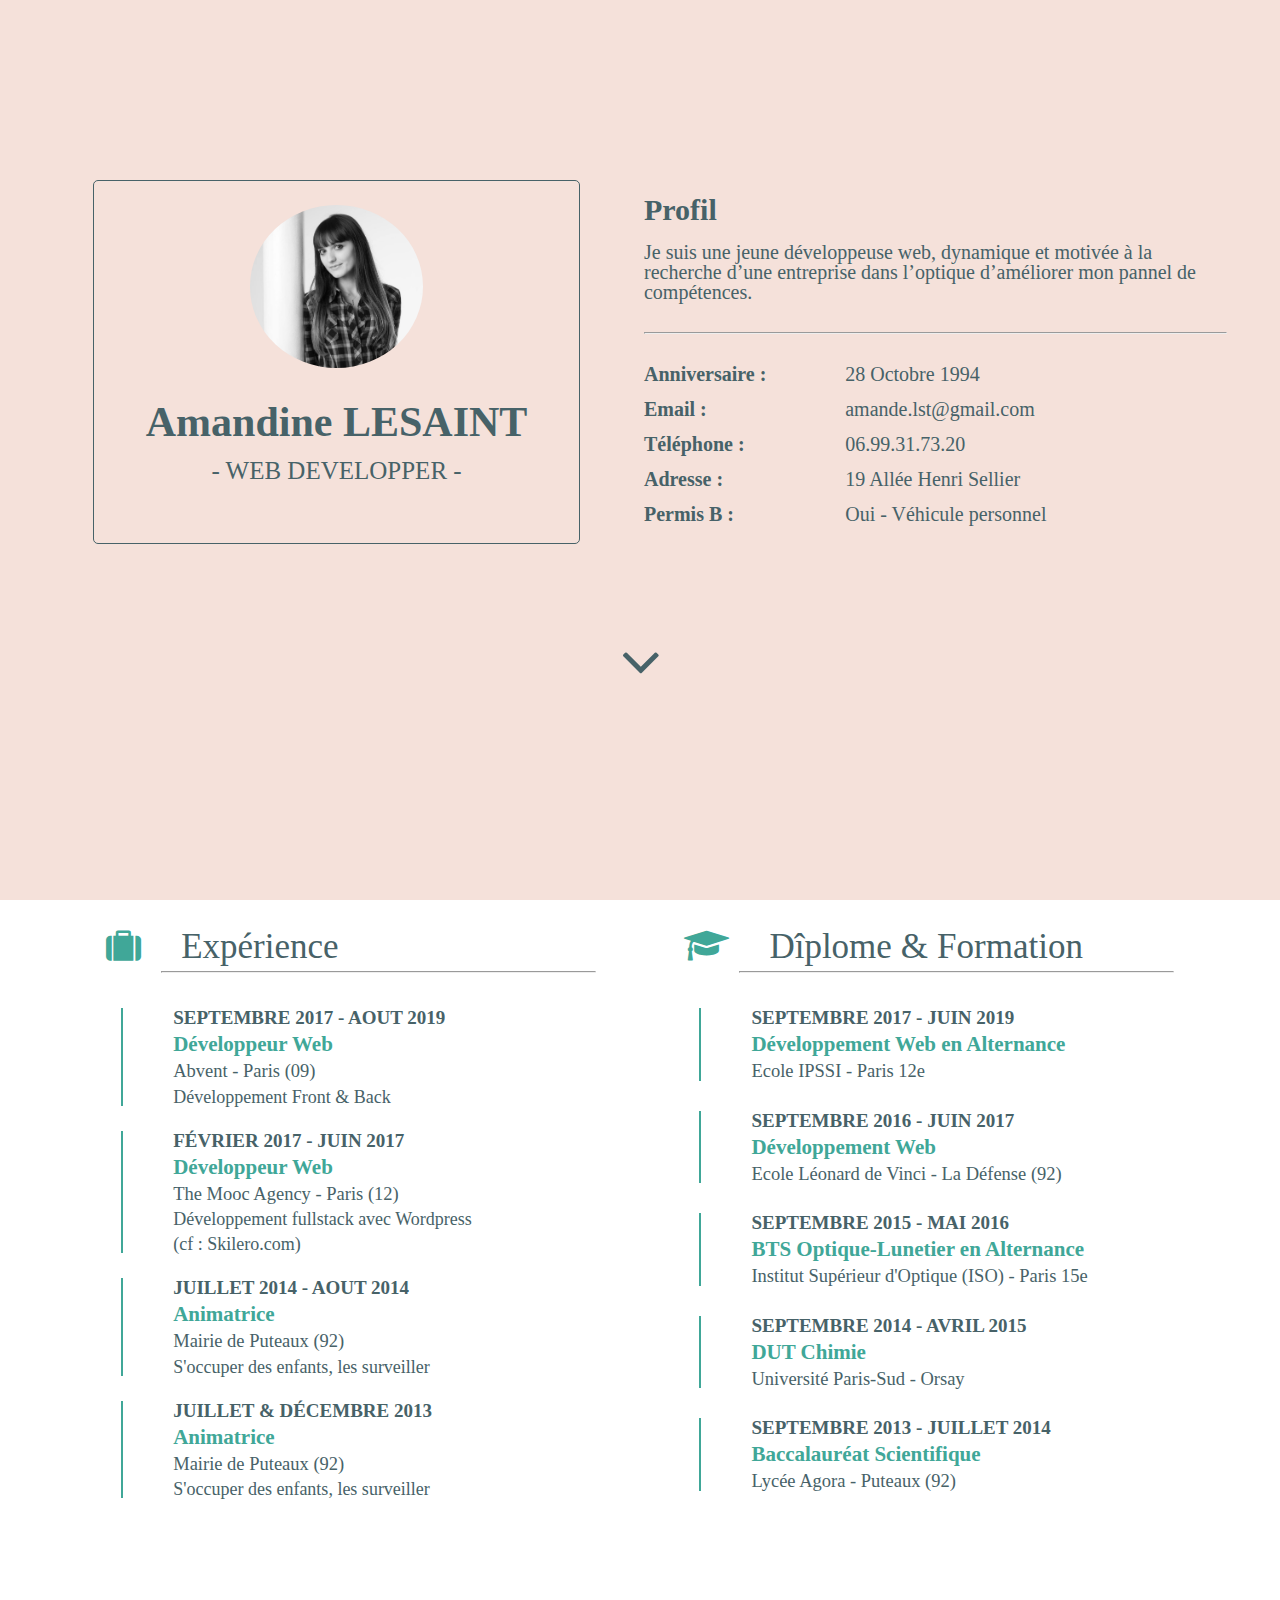
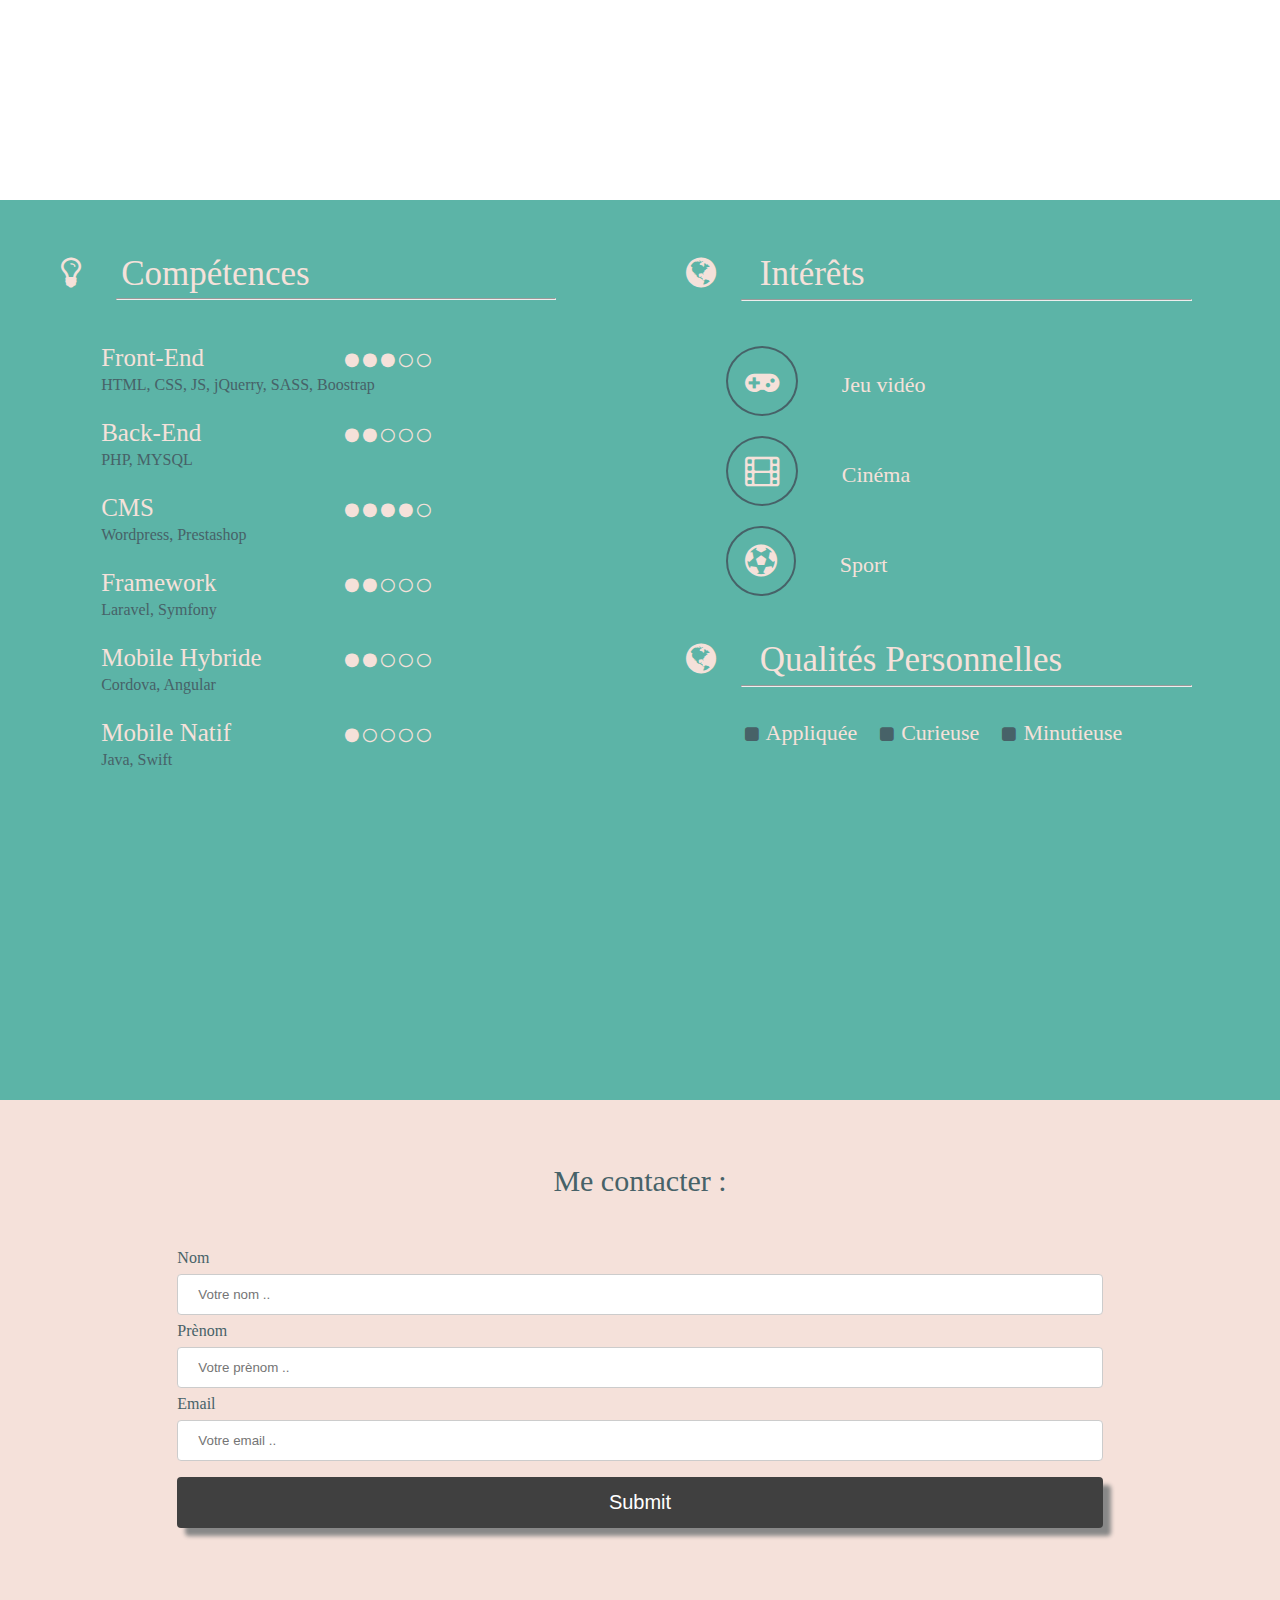
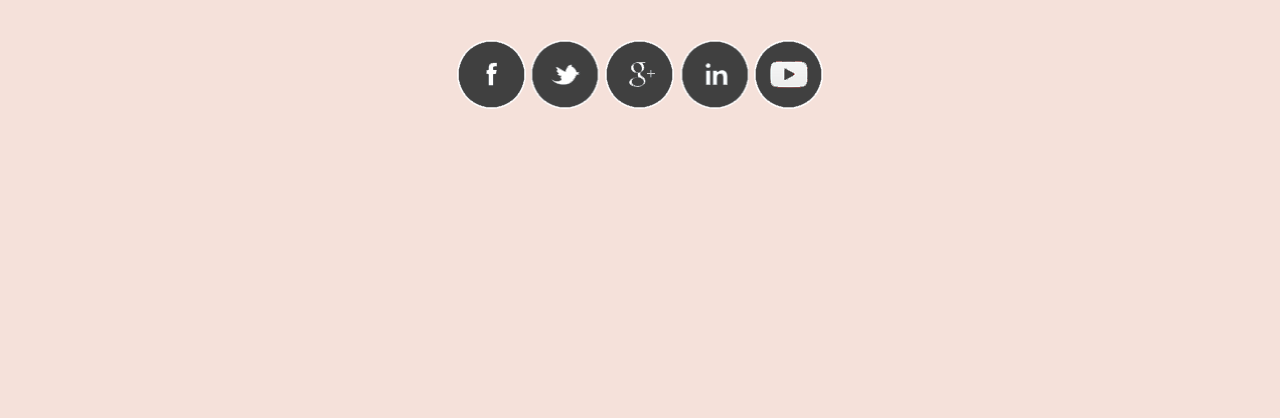
<file: index.html>
<!DOCTYPE html>
<html lang="fr">
<head>
    <meta charset="utf-8">
    <meta name="viewport" content="width=device-width, initial-scale=1.0, shrink-to-fit=no">
    <title>CV</title>
    <link rel="stylesheet" href="css/reset.css">
    <link rel="stylesheet" href="css/style.css">
    <link rel="stylesheet" href="css/styleSmartphone.css">
    <link rel="stylesheet" href="css/styleTablette.css">
    <link rel="stylesheet" href="css/stylePrint.css">
    <link rel="stylesheet" href="font-awesome/css/font-awesome.min.css">
</head>

<body>
	<div id="description">
		<div class="photo">
			<div class="bloc1">
				<img src="image/moi.JPG">
				<div class="textbloc1">
					<h1 class="tdbold">Amandine LESAINT</h1>
					<h2> - WEB DEVELOPPER - </h2>
				</div>
			</div>
		</div>
		<div class="photodescription">
			<h1 class="tdbold">Profil</h1>
			<p>Je suis une jeune développeuse web, dynamique et motivée à la recherche d’une entreprise dans l’optique d’améliorer mon pannel de compétences.</p>
			<hr>
			<table class="info">
			   <tr>
			       <td class="tdbold">Anniversaire :</td>
			       <td>28 Octobre 1994</td>
			   </tr>
			   <tr>
			       <td class="tdbold">Email :</td>
			       <td>amande.lst@gmail.com</td>
			   </tr>
			    <tr>
			       <td class="tdbold">Téléphone :</td>
			       <td>06.99.31.73.20</td>
			   </tr>
			   <tr>
			       <td class="tdbold">Adresse :</td>
			       <td>19 Allée Henri Sellier</td>
			   </tr>
			    <tr>
			       <td class="tdbold">Permis B :</td>
			       <td>Oui - Véhicule personnel</td>
			   </tr>
			</table>
		</div>
		<i id="bas" class="fa fa-angle-down fa-4x" aria-hidden="true"></i>
	</div>

	<div id="bloc2">
		<div id="experience">
			<i class="fa fa-suitcase" aria-hidden="true"><h1>Expérience</h1></i>
			<hr class="hrbloc2">
			<!--<div class="ligne_verticale" ></div>-->
			<div class="textexperience">
				<h2>Septembre 2017 - Aout 2019</h2>
				<h3>Développeur Web</h3>
				<h4>Abvent - Paris (09)</h4>
				<p>Développement Front & Back</p>
			</div>
			<div class="textexperience">
				<h2>Février 2017 - Juin 2017</h2>
				<h3>Développeur Web</h3>
				<h4>The Mooc Agency - Paris (12)</h4>
				<p>Développement fullstack avec Wordpress</p>
				<p>(cf : Skilero.com)</p>
			</div>
			<div class="textexperience">
				<h2>Juillet 2014 - Aout 2014</h2>
				<h3>Animatrice</h3>
				<h4>Mairie de Puteaux (92)</h4>
				<p>S'occuper des enfants, les surveiller</p>
			</div>
			<div class="textexperiencebis">
				<h2>Juillet & Décembre 2013</h2>
				<h3>Animatrice</h3>
				<h4>Mairie de Puteaux (92)</h4>
				<p>S'occuper des enfants, les surveiller</p>
			</div>
		</div>
		<div id="diplome">
			<i class="fa fa-graduation-cap" aria-hidden="true"><h1>Dîplome & Formation</h1></i>
			<hr class="hrbloc2">
			<div class="textdiplome">
				<h2>Septembre 2017 - Juin 2019</h2>
				<h3>Développement Web en Alternance</h3>
				<h4>Ecole IPSSI - Paris 12e</h4>
			</div>
			<div class="textdiplome">
				<h2>Septembre 2016 - Juin 2017</h2>
				<h3>Développement Web</h3>
				<h4>Ecole Léonard de Vinci - La Défense (92)</h4>
			</div>
			<div class="textdiplome">
				<h2>Septembre 2015 - Mai 2016</h2>
				<h3>BTS Optique-Lunetier en Alternance</h3>
				<h4>Institut Supérieur d'Optique (ISO) - Paris 15e</h4>
			</div>
			<div class="textdiplome">
				<h2>Septembre 2014 - Avril 2015</h2>
				<h3>DUT Chimie</h3>
				<h4>Université Paris-Sud - Orsay</h4>
			</div>
			<div class="textdiplomebis">
				<h2>Septembre 2013 - Juillet 2014</h2>
				<h3>Baccalauréat Scientifique</h3>
				<h4>Lycée Agora - Puteaux (92)</h4>
			</div>
		</div>
	</div>


	<div id="bloc3">
		<div id="competence">
			<i class="fa fa-lightbulb-o" aria-hidden="true"><h1>Compétences</h1></i>
			<hr class="hrbloc2">
			<div class="text-competence">
				<h2>Front-End</h2>
				<i class="fa fa-circle" aria-hidden="true"></i>
				<i class="fa fa-circle" aria-hidden="true"></i>
				<i class="fa fa-circle" aria-hidden="true"></i>
				<i class="fa fa-circle-thin" aria-hidden="true"></i>
				<i class="fa fa-circle-thin" aria-hidden="true"></i>
				<p>HTML, CSS, JS, jQuerry, SASS, Boostrap</p>
			</div>
			<div class="text-competence">
				<h2>Back-End</h2>
				<i class="fa fa-circle" aria-hidden="true"></i>
				<i class="fa fa-circle" aria-hidden="true"></i>
				<i class="fa fa-circle-thin" aria-hidden="true"></i>
				<i class="fa fa-circle-thin" aria-hidden="true"></i>
				<i class="fa fa-circle-thin" aria-hidden="true"></i>
				<p>PHP, MYSQL</p>
			</div>
			<div class="text-competence">
				<h2>CMS</h2>
				<i class="fa fa-circle" aria-hidden="true"></i>
				<i class="fa fa-circle" aria-hidden="true"></i>
				<i class="fa fa-circle" aria-hidden="true"></i>
				<i class="fa fa-circle" aria-hidden="true"></i>
				<i class="fa fa-circle-thin" aria-hidden="true"></i>
				<p>Wordpress, Prestashop</p>
			</div>
			<div class="text-competence">
				<h2>Framework</h2>
				<i class="fa fa-circle" aria-hidden="true"></i>
				<i class="fa fa-circle" aria-hidden="true"></i>
				<i class="fa fa-circle-thin" aria-hidden="true"></i>
				<i class="fa fa-circle-thin" aria-hidden="true"></i>
				<i class="fa fa-circle-thin" aria-hidden="true"></i>
				<p>Laravel, Symfony</p>
			</div>
			<div class="text-competence">
				<h2>Mobile Hybride</h2>
				<i class="fa fa-circle" aria-hidden="true"></i>
				<i class="fa fa-circle" aria-hidden="true"></i>
				<i class="fa fa-circle-thin" aria-hidden="true"></i>
				<i class="fa fa-circle-thin" aria-hidden="true"></i>
				<i class="fa fa-circle-thin" aria-hidden="true"></i>
				<p>Cordova, Angular</p>
			</div>
			<div class="text-competence">
				<h2>Mobile Natif</h2>
				<i class="fa fa-circle" aria-hidden="true"></i>
				<i class="fa fa-circle-thin" aria-hidden="true"></i>
				<i class="fa fa-circle-thin" aria-hidden="true"></i>
				<i class="fa fa-circle-thin" aria-hidden="true"></i>
				<i class="fa fa-circle-thin" aria-hidden="true"></i>
				<p>Java, Swift</p>
			</div>
		</div>
		<div id="interet">
			<i class="fa fa-globe" aria-hidden="true"></i>
			<h1>Intérêts</h1>
			<hr class="hrbloc2">
			<div class="text-interet">
				<i class="fa fa-gamepad fa-2x" aria-hidden="true"></i>
				<p>Jeu vidéo</p>
			</div>
			<div class="text-interet">
				<i class="fa fa-film fa-2x" aria-hidden="true"></i>
				<p>Cinéma</p>
			</div>
			<div class="text-interet">
				<i class="fa fa-futbol-o fa-2x" aria-hidden="true"></i>
				<p>Sport</p>
			</div>
			<div class="qualite">
				<i class="fa fa-globe" aria-hidden="true"></i>
				<h1>Qualités Personnelles</h1>
				<hr class="hrbloc2">
				<ul>
					<i class="fa fa-square" aria-hidden="true"></i><li class="liste-qualite">Appliquée</li>
					<i class="fa fa-square" aria-hidden="true"></i><li class="liste-qualite">Curieuse</li>
					<i class="fa fa-square" aria-hidden="true"></i><li class="liste-qualite">Minutieuse</li>
				</ul>
			</div>
		</div>
	</div>

	<footer>
		<div class="containerInscription">
			<h1>Me contacter : </h1>
		  	<form action="">
			    <label>Nom</label>
			    <input type="text" class="inputtextformulaire" name="nom" placeholder="Votre nom ..">

			    <label>Prènom</label>
			    <input type="text" class="inputtextformulaire" name="prenom" placeholder="Votre prènom ..">

			    <label>Email</label>
			    <input type="email" class="inputtextformulaire" name="email" placeholder="Votre email ..">
			     <input type="submit" class="inputsubmitformulaire" value="Submit">
		 	</form>
		</div>
		<ul class="icone">
			<a href="https://www.facebook.com/"><li class="icone-1"></li></a>
			<a href="https://twitter.com/?lang=fr"><li class="icone-2"></li></a>
			<a href="https://www.google.com/"><li class="icone-3"></li></a>
			<a href="https://www.linkedin.com/"><li class="icone-4"></li></a>
			<a href="https://www.youtube.com/"><li class="icone-5"></li></a>
		</ul>
	</footer>

</body>

</html>
</file>
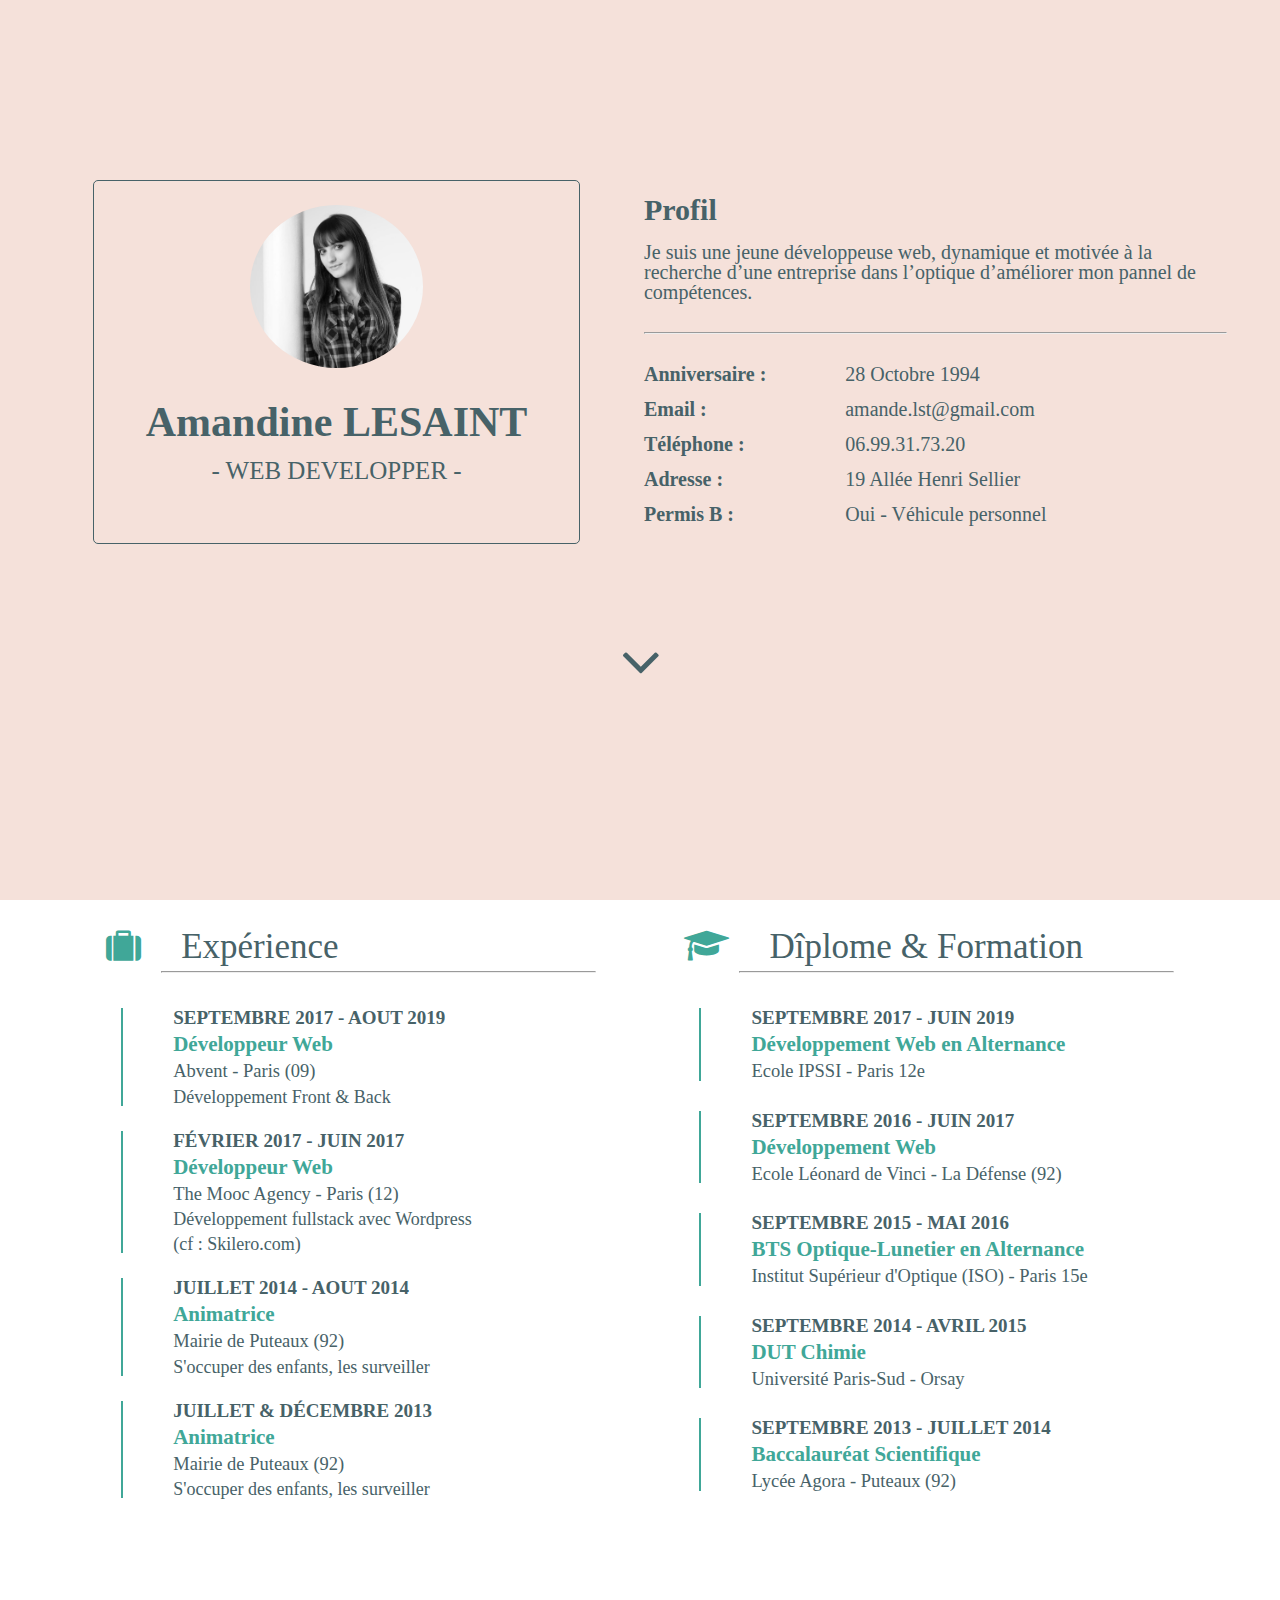
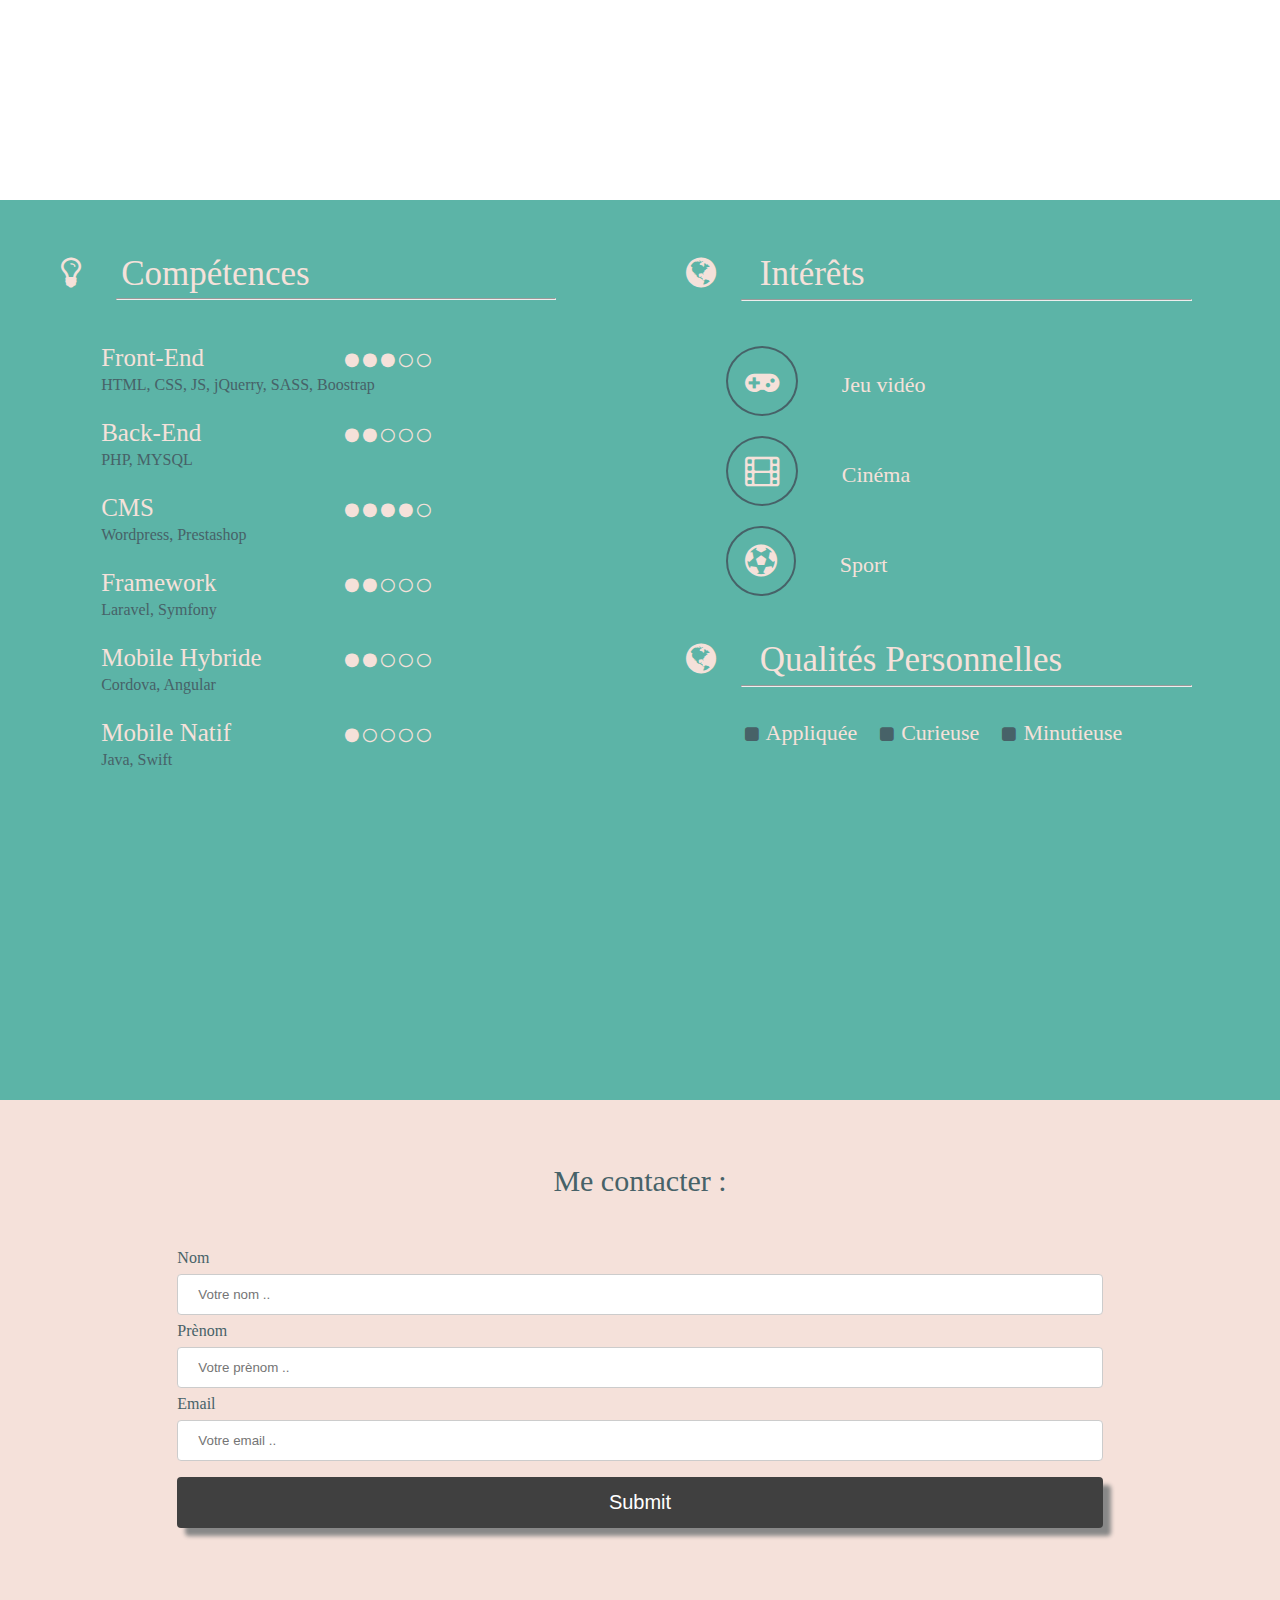
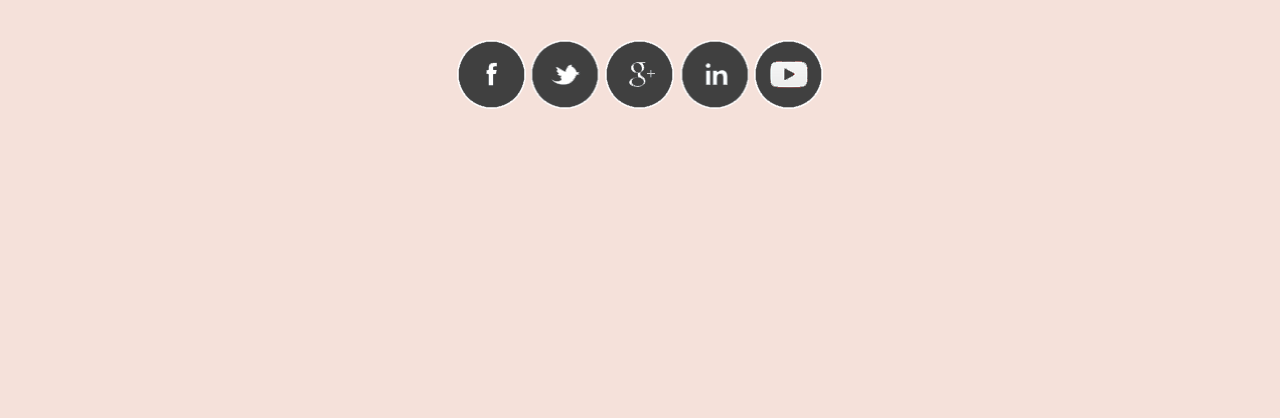
<file: cv.html>
<!DOCTYPE html>
<html lang="fr">
<head>
    <meta charset="utf-8">
    <meta name="viewport" content="width=device-width, initial-scale=1.0, shrink-to-fit=no">
    <title>CV</title>
    <link rel="stylesheet" href="css/reset.css">
    <link rel="stylesheet" href="css/style.css">
    <link rel="stylesheet" href="css/styleSmartphone.css">
    <link rel="stylesheet" href="css/styleTablette.css">
    <link rel="stylesheet" href="css/stylePrint.css">
    <link rel="stylesheet" href="font-awesome/css/font-awesome.min.css">
</head>

<body>
	<div id="description">
		<div class="photo">
			<div class="bloc1">
				<img src="image/moi.JPG">
				<div class="textbloc1">
					<h1 class="tdbold">Amandine LESAINT</h1>
					<h2> - WEB DEVELOPPER - </h2>
				</div>
			</div>
		</div>
		<div class="photodescription">
			<h1 class="tdbold">Profil</h1>
			<p>Je suis une jeune développeuse web, dynamique et motivée à la recherche d’une entreprise dans l’optique d’améliorer mon pannel de compétences.</p>
			<hr>
			<table class="info">
			   <tr>
			       <td class="tdbold">Anniversaire :</td>
			       <td>28 Octobre 1994</td>
			   </tr>
			   <tr>
			       <td class="tdbold">Email :</td>
			       <td>amande.lst@gmail.com</td>
			   </tr>
			    <tr>
			       <td class="tdbold">Téléphone :</td>
			       <td>06.99.31.73.20</td>
			   </tr>
			   <tr>
			       <td class="tdbold">Adresse :</td>
			       <td>19 Allée Henri Sellier</td>
			   </tr>
			    <tr>
			       <td class="tdbold">Permis B :</td>
			       <td>Oui - Véhicule personnel</td>
			   </tr>
			</table>
		</div>
		<i id="bas" class="fa fa-angle-down fa-4x" aria-hidden="true"></i>
	</div>

	<div id="bloc2">
		<div id="experience">
			<i class="fa fa-suitcase" aria-hidden="true"><h1>Expérience</h1></i>
			<hr class="hrbloc2">
			<!--<div class="ligne_verticale" ></div>-->
			<div class="textexperience">
				<h2>Septembre 2017 - Aout 2019</h2>
				<h3>Développeur Web</h3>
				<h4>Abvent - Paris (09)</h4>
				<p>Développement Front & Back</p>
			</div>
			<div class="textexperience">
				<h2>Février 2017 - Juin 2017</h2>
				<h3>Développeur Web</h3>
				<h4>The Mooc Agency - Paris (12)</h4>
				<p>Développement fullstack avec Wordpress</p>
				<p>(cf : Skilero.com)</p>
			</div>
			<div class="textexperience">
				<h2>Juillet 2014 - Aout 2014</h2>
				<h3>Animatrice</h3>
				<h4>Mairie de Puteaux (92)</h4>
				<p>S'occuper des enfants, les surveiller</p>
			</div>
			<div class="textexperiencebis">
				<h2>Juillet & Décembre 2013</h2>
				<h3>Animatrice</h3>
				<h4>Mairie de Puteaux (92)</h4>
				<p>S'occuper des enfants, les surveiller</p>
			</div>
		</div>
		<div id="diplome">
			<i class="fa fa-graduation-cap" aria-hidden="true"><h1>Dîplome & Formation</h1></i>
			<hr class="hrbloc2">
			<div class="textdiplome">
				<h2>Septembre 2017 - Juin 2019</h2>
				<h3>Développement Web en Alternance</h3>
				<h4>Ecole IPSSI - Paris 12e</h4>
			</div>
			<div class="textdiplome">
				<h2>Septembre 2016 - Juin 2017</h2>
				<h3>Développement Web</h3>
				<h4>Ecole Léonard de Vinci - La Défense (92)</h4>
			</div>
			<div class="textdiplome">
				<h2>Septembre 2015 - Mai 2016</h2>
				<h3>BTS Optique-Lunetier en Alternance</h3>
				<h4>Institut Supérieur d'Optique (ISO) - Paris 15e</h4>
			</div>
			<div class="textdiplome">
				<h2>Septembre 2014 - Avril 2015</h2>
				<h3>DUT Chimie</h3>
				<h4>Université Paris-Sud - Orsay</h4>
			</div>
			<div class="textdiplomebis">
				<h2>Septembre 2013 - Juillet 2014</h2>
				<h3>Baccalauréat Scientifique</h3>
				<h4>Lycée Agora - Puteaux (92)</h4>
			</div>
		</div>
	</div>


	<div id="bloc3">
		<div id="competence">
			<i class="fa fa-lightbulb-o" aria-hidden="true"><h1>Compétences</h1></i>
			<hr class="hrbloc2">
			<div class="text-competence">
				<h2>Front-End</h2>
				<i class="fa fa-circle" aria-hidden="true"></i>
				<i class="fa fa-circle" aria-hidden="true"></i>
				<i class="fa fa-circle" aria-hidden="true"></i>
				<i class="fa fa-circle-thin" aria-hidden="true"></i>
				<i class="fa fa-circle-thin" aria-hidden="true"></i>
				<p>HTML, CSS, JS, jQuerry, SASS, Boostrap</p>
			</div>
			<div class="text-competence">
				<h2>Back-End</h2>
				<i class="fa fa-circle" aria-hidden="true"></i>
				<i class="fa fa-circle" aria-hidden="true"></i>
				<i class="fa fa-circle-thin" aria-hidden="true"></i>
				<i class="fa fa-circle-thin" aria-hidden="true"></i>
				<i class="fa fa-circle-thin" aria-hidden="true"></i>
				<p>PHP, MYSQL</p>
			</div>
			<div class="text-competence">
				<h2>CMS</h2>
				<i class="fa fa-circle" aria-hidden="true"></i>
				<i class="fa fa-circle" aria-hidden="true"></i>
				<i class="fa fa-circle" aria-hidden="true"></i>
				<i class="fa fa-circle" aria-hidden="true"></i>
				<i class="fa fa-circle-thin" aria-hidden="true"></i>
				<p>Wordpress, Prestashop</p>
			</div>
			<div class="text-competence">
				<h2>Framework</h2>
				<i class="fa fa-circle" aria-hidden="true"></i>
				<i class="fa fa-circle" aria-hidden="true"></i>
				<i class="fa fa-circle-thin" aria-hidden="true"></i>
				<i class="fa fa-circle-thin" aria-hidden="true"></i>
				<i class="fa fa-circle-thin" aria-hidden="true"></i>
				<p>Laravel, Symfony</p>
			</div>
			<div class="text-competence">
				<h2>Mobile Hybride</h2>
				<i class="fa fa-circle" aria-hidden="true"></i>
				<i class="fa fa-circle" aria-hidden="true"></i>
				<i class="fa fa-circle-thin" aria-hidden="true"></i>
				<i class="fa fa-circle-thin" aria-hidden="true"></i>
				<i class="fa fa-circle-thin" aria-hidden="true"></i>
				<p>Cordova, Angular</p>
			</div>
			<div class="text-competence">
				<h2>Mobile Natif</h2>
				<i class="fa fa-circle" aria-hidden="true"></i>
				<i class="fa fa-circle-thin" aria-hidden="true"></i>
				<i class="fa fa-circle-thin" aria-hidden="true"></i>
				<i class="fa fa-circle-thin" aria-hidden="true"></i>
				<i class="fa fa-circle-thin" aria-hidden="true"></i>
				<p>Java, Swift</p>
			</div>
		</div>
		<div id="interet">
			<i class="fa fa-globe" aria-hidden="true"></i>
			<h1>Intérêts</h1>
			<hr class="hrbloc2">
			<div class="text-interet">
				<i class="fa fa-gamepad fa-2x" aria-hidden="true"></i>
				<p>Jeu vidéo</p>
			</div>
			<div class="text-interet">
				<i class="fa fa-film fa-2x" aria-hidden="true"></i>
				<p>Cinéma</p>
			</div>
			<div class="text-interet">
				<i class="fa fa-futbol-o fa-2x" aria-hidden="true"></i>
				<p>Sport</p>
			</div>
			<div class="qualite">
				<i class="fa fa-globe" aria-hidden="true"></i>
				<h1>Qualités Personnelles</h1>
				<hr class="hrbloc2">
				<ul>
					<i class="fa fa-square" aria-hidden="true"></i><li class="liste-qualite">Appliquée</li>
					<i class="fa fa-square" aria-hidden="true"></i><li class="liste-qualite">Curieuse</li>
					<i class="fa fa-square" aria-hidden="true"></i><li class="liste-qualite">Minutieuse</li>
				</ul>
			</div>
		</div>
	</div>

	<footer>
		<div class="containerInscription">
			<h1>Me contacter : </h1>
		  	<form action="">
			    <label>Nom</label>
			    <input type="text" class="inputtextformulaire" name="nom" placeholder="Votre nom ..">

			    <label>Prènom</label>
			    <input type="text" class="inputtextformulaire" name="prenom" placeholder="Votre prènom ..">

			    <label>Email</label>
			    <input type="email" class="inputtextformulaire" name="email" placeholder="Votre email ..">
			     <input type="submit" class="inputsubmitformulaire" value="Submit">
		 	</form>
		</div>
		<ul class="icone">
			<a href="https://www.facebook.com/"><li class="icone-1"></li></a>
			<a href="https://twitter.com/?lang=fr"><li class="icone-2"></li></a>
			<a href="https://www.google.com/"><li class="icone-3"></li></a>
			<a href="https://www.linkedin.com/"><li class="icone-4"></li></a>
			<a href="https://www.youtube.com/"><li class="icone-5"></li></a>
		</ul>
	</footer>

</body>

</html>
</file>
<file: css/style.css>
/*Block 1 - Description*/
#description {
  background-color: #F5E1DA;
  color: #476268;
  height: 60vh;
  padding: 20vh 5vh 20vh 5vh; }

.photo {
  border-radius: 5px;
  width: 41%;
  height: 30%;
  display: inline-block;
  margin-left: 4%; }

.bloc1 {
  border: 1px solid #476268;
  border-radius: 5px;
  text-align: center;
  padding: 3%;
  padding-top: 5%; }
  .bloc1 img {
    width: 38%;
    height: 30%;
    border-radius: 50%;
    margin-bottom: 30px; }
  .bloc1 h1 {
    font-size: 42px;
    padding-bottom: 15px; }
  .bloc1 h2 {
    font-size: 25px;
    padding-bottom: 15px; }

.textbloc1 {
  padding-bottom: 30px; }

.photodescription {
  display: inline-block;
  width: 49%;
  font-size: 20px;
  margin-left: 5%;
  margin-top: 15px;
  vertical-align: top; }
  .photodescription h1 {
    font-size: 30px;
    margin-bottom: 3%; }
  .photodescription p {
    font-size: 20px; }
  .photodescription hr {
    margin-top: 30px;
    margin-bottom: 30px; }

.info tr {
  height: 35px; }
  .info tr td {
    width: 50%; }

.tdbold {
  font-weight: bold; }

#bas {
  display: block;
  text-align: center;
  padding-top: 10vh;
  padding-bottom: 5vh; }

/*Block 2 - Experience*/
#bloc2 {
  background-color: white;
  height: 98vh;
  padding: 2vh 5vh 0vh 5vh;
  display: block;
  margin-left: 4%;
  margin-right: 4%; }

.hrbloc2 {
  margin-left: 55px;
  margin-bottom: 35px; }

#experience {
  display: inline-block;
  width: 45%;
  padding: 10px; }
  #experience h1 {
    font-size: 35px;
    color: #476268;
    display: inline;
    margin-left: 40px; }

.textexperience {
  border-left: 2px solid #40A798;
  margin-left: 15px;
  margin-bottom: 25px; }

.textexperiencebis {
  border-left: 2px solid #40A798;
  margin-left: 15px; }

#experience h2 {
  display: block;
  vertical-align: top;
  font-weight: bold;
  font-size: 19px;
  color: #476268;
  margin: 7px 0px 7px 50px;
  text-transform: uppercase; }
#experience h3 {
  vertical-align: top;
  font-weight: bold;
  font-size: 21px;
  color: #40A798;
  display: inline-block;
  margin-left: 50px; }
#experience h4 {
  margin: 7px 0px 7px 50px;
  font-size: 18.5px;
  color: #476268; }
#experience p {
  margin: 7px 0px 7px 50px;
  font-size: 18px;
  color: #476268; }
#experience i {
  font-size: 35px;
  color: #40A798; }

/*Bloc 2 - Diplome*/
#diplome {
  display: inline-block;
  width: 45%;
  float: right;
  padding: 10px;
  padding-bottom: 0px; }
  #diplome i {
    font-size: 35px;
    color: #40A798; }
  #diplome h1 {
    font-size: 35px;
    color: #476268;
    display: inline;
    margin-left: 40px;
    font-size: 35px;
    display: inline;
    margin-left: 40px; }

.textdiplome {
  border-left: 2px solid #40A798;
  margin-left: 15px;
  margin-bottom: 30px; }

.textdiplomebis {
  border-left: 2px solid #40A798;
  margin-left: 15px; }

#diplome h2 {
  display: block;
  vertical-align: top;
  font-weight: bold;
  font-size: 19px;
  color: #476268;
  margin: 7px 0px 7px 50px;
  text-transform: uppercase; }
#diplome h3 {
  vertical-align: top;
  font-weight: bold;
  font-size: 21px;
  color: #40A798;
  display: inline-block;
  margin-left: 50px; }
#diplome h4 {
  margin: 7px 0px 7px 50px;
  font-size: 18.5px;
  color: #476268; }
#diplome p {
  margin: 7px 0px 7px 50px;
  font-size: 18px;
  color: #476268; }

#bloc3 {
  background-color: rgba(64, 167, 152, 0.85);
  height: 90vh;
  padding: 5vh 5vh 5vh 5vh;
  display: block;
  padding-left: 4%;
  padding-right: 4%; }

#competence {
  color: #F5E1DA;
  display: inline-block;
  width: 42%;
  padding: 10px;
  margin-right: 3%; }
  #competence .fa-lightbulb-o {
    font-size: 35px;
    display: inline-block; }
  #competence h1 {
    font-size: 35px;
    color: #F5E1DA;
    display: inline;
    margin-left: 40px; }
  #competence h2 {
    font-size: 25px;
    color: #F5E1DA;
    display: inline-block;
    margin-left: 40px;
    margin-right: 40px;
    width: 200px; }

.text-competence {
  display: inline-block;
  padding-top: 10px;
  padding-bottom: 10px;
  width: 100%; }
  .text-competence p {
    margin-left: 40px;
    padding: 7px 0px 7px 0px;
    color: #476268; }

#interet {
  color: #F5E1DA;
  display: inline-block;
  width: 43%;
  padding: 10px;
  margin-left: 6%;
  vertical-align: top; }
  #interet .fa-globe {
    font-size: 35px;
    display: inline-block; }
  #interet h1 {
    font-size: 35px;
    color: #F5E1DA;
    display: inline;
    margin-left: 40px; }

.text-interet {
  display: inline-block;
  padding-top: 10px;
  padding-bottom: 10px;
  width: 100%;
  margin-left: 40px; }
  .text-interet p {
    margin-left: 40px;
    padding: 7px 0px 7px 0px;
    color: #F5E1DA;
    display: inline-block;
    font-size: 22px; }
  .text-interet .fa-gamepad, .text-interet .fa-film, .text-interet .fa-futbol-o {
    border: 2px solid #476268;
    border-radius: 50%;
    padding: 17px; }

.qualite {
  margin-top: 35px; }
  .qualite ul {
    text-align: center; }

.liste-qualite {
  font-size: 22px;
  display: inline-block;
  margin-right: 15px; }

.fa-square {
  font-size: 20px;
  color: #476268;
  margin-right: 7px;
  margin-left: 4px; }

footer {
  background-color: #F5E1DA;
  height: 100vh;
  padding: 2vh 5vh 0vh 5vh; }

.containerInscription {
  padding: 4%;
  background-color: #F5E1DA; }
  .containerInscription h1 {
    text-align: center;
    font-size: 30px;
    color: #476268; }
  .containerInscription label {
    color: #476268; }
  .containerInscription form {
    margin: 5%;
    padding-left: 30px;
    padding-right: 30px; }

.inputtextformulaire {
  width: 100%;
  padding: 12px 20px;
  margin: 8px 0;
  display: inline-block;
  border: 1px solid #ccc;
  box-sizing: border-box;
  border-radius: 4px; }

.inputsubmitformulaire {
  width: 100%;
  background-color: #404040;
  color: white;
  padding: 14px 20px;
  margin: 8px 0;
  border: none;
  border-radius: 4px;
  cursor: pointer;
  font-size: 20px;
  box-shadow: 8px 8px 4px #888888; }

.icone {
  text-align: center; }
  .icone li {
    width: 70px;
    height: 70px;
    display: inline-block;
    background: url("../image/sprite_reseaux_sociaux.png") no-repeat; }
  .icone .icone-1 {
    background-position: 0% bottom; }
  .icone .icone-2 {
    background-position: 25% bottom; }
  .icone .icone-3 {
    background-position: 50% bottom; }
  .icone .icone-4 {
    background-position: 75% bottom; }
  .icone .icone-5 {
    background-position: 100% bottom; }

/*# sourceMappingURL=style.css.map */
</file>
<file: css/styleSmartphone.css>
@media screen and (min-width: 300px) and (max-width: 600px) {
	#description{
		height: 100%;
		padding: 30px;
	}
	.photo{
		border-radius: 5px;
		margin-left: 0px;
		width: 100%;
	}
	.bloc1 h1{
		font-size: 40px;
	}
	.photodescription{
		font-size: 20px;
		width: 100%;
		margin-left: 0px;
		margin-top: 15px;
		vertical-align:top;
		display: block;
	}
	#bas{
		display: none;
	}


	#bloc2{
		height: 100%;
		padding: 30px;
	}
	#experience{
		width: 100%;
		display: block;
	}
	#diplome{
		width: 100%;
		display: block;
		float: none;
	}
	#diplome h1{
		margin-left: 5px;
	}


	#bloc3{
		height: 100%;
		padding: 30px;
	}
	#competence{
		width: 100%;
	}
	#interet{
		width: 100%;
		margin-left: 0px;
		display: block;
	}
	footer{
		height: 100%;
		padding: 30px;
	}
}
</file>
<file: css/styleTablette.css>
@media screen and (min-width: 600px) and (max-width: 1020px) {
	#description{
		height: 100%;
		padding: 30px;
	}
	.photo{
		border-radius: 5px;
		margin-left: 0px;
		width: 100%;
	}
	.photodescription{
		font-size: 20px;
		width: 100%;
		margin-left: 0px;
		margin-top: 15px;
		vertical-align:top;
		display: block;
	}
	#bas{
		display: none;
	}
	#bloc2{
		height: 100%;
		padding: 30px;
	}
	#experience{
		vertical-align: top;
	}
	#diplome{
		float: none;
	}
	
	#bloc3{
		height: 100%;
		padding: 30px;
	}
	#competence{
		width: 100%;
	}
	#interet{
		width: 100%;
		margin-left: 0px;
		display: block;
	}
}
</file>
<file: css/stylePrint.css>
@media print {
  @page {
    margin: 1cm; }

    #description{
		height: 30%;
		padding: 30px;
	}
	.photo{
		border-radius: 5px;
		margin-left: 0px;
		width: 100%;
	}
	.bloc1 h1{
		font-size: 40px;
	}
	.photodescription{
		font-size: 20px;
		width: 100%;
		margin-left: 0px;
		margin-top: 55px;
		vertical-align:top;
		display: block;
	}
	#bas{
		display: none;
	}
	#bloc2{
		margin-left : 0px;
		padding-left: 0px;
		padding-right: 0px;
	}
	#bloc3{
		height: 100%;
		padding: 30px;
	}
	#competence{
		width: 100%;
	}
	#interet{
		width: 100%;
		margin-left: 0px;
		display: block;
	}
	.text-interet{
		width: 200px;
	}
	footer{
		display: none;
	}

}
</file>
